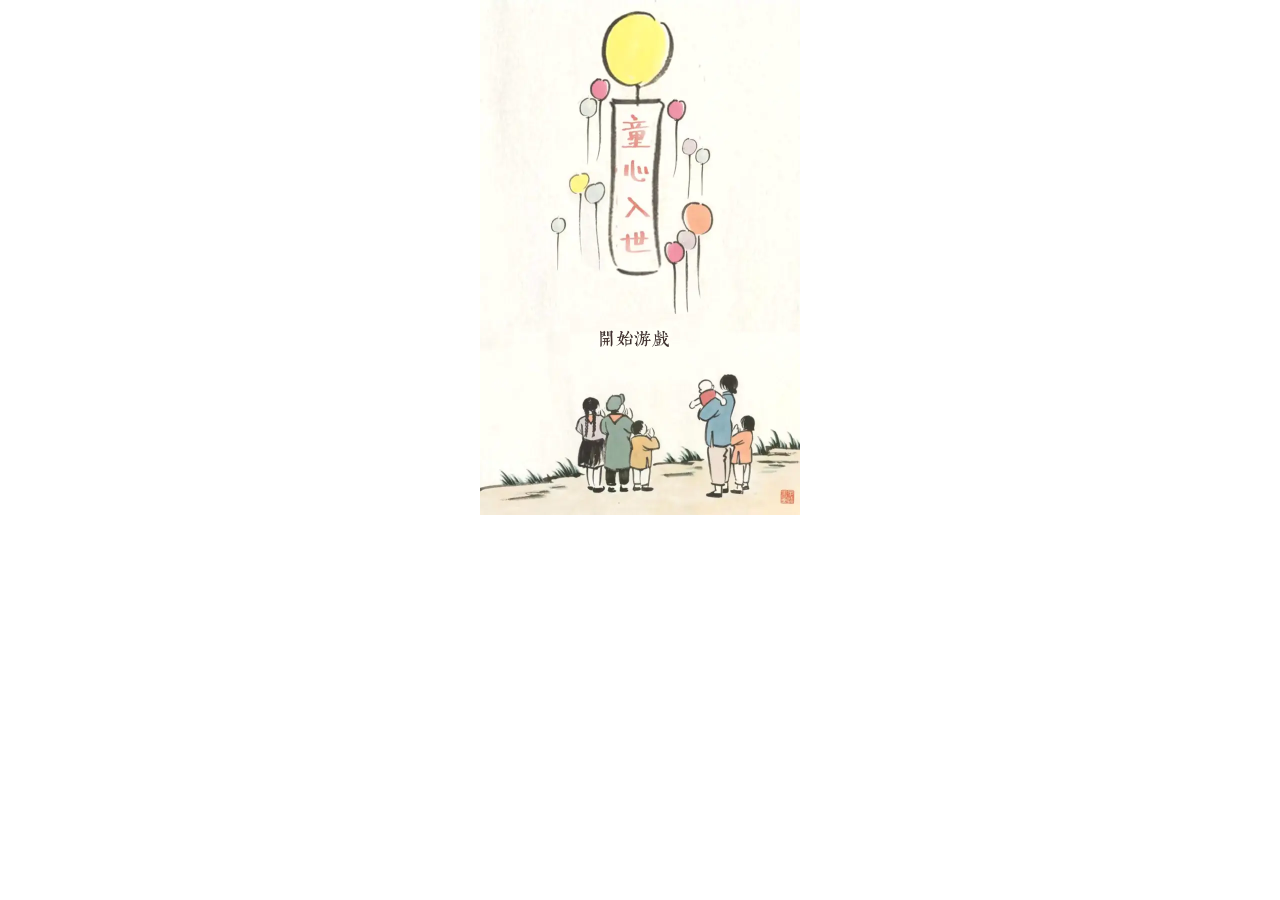
<file: start/index.html>
<!DOCTYPE html>
<html lang="en">
<head>
    <meta charset="UTF-8">
    <meta http-equiv="X-UA-Compatible" content="IE=edge">
    <meta name="viewport" content="width=device-width, initial-scale=1.0,user-scalable=no,
    initial-scale=1.0,maximum-scale=1.0,minmum-scale=1.0">

    <link rel="stylesheet" href="css/index.css"> 
    <title>Document</title>
</head>
<body>
    <div class="init">
        <div class="start"></div>
    </div>
    <div class="letter"></div>
    <div class="paper"></div>
    <div class="game">
        <div class="camera"><a href="forth.html"></a></div>
        <div class="album"><a href="album.html"></a></div>
    </div>
</body>
<script src="js/zepto.min.js"></script>
<script>
    $(".start").on("click",function(){
        $(".init").css("display","none");
        $(".letter").css("display","block");
    })
    $(".letter").on("click",function(){
        $(".letter").css("display","none");
        $(".paper").css("display","block");
    })
    $(".paper").on("click",function(){
        $(".paper").css("display","none");
        $(".game").css("display","block");
    })
</script>
</html>
</file>
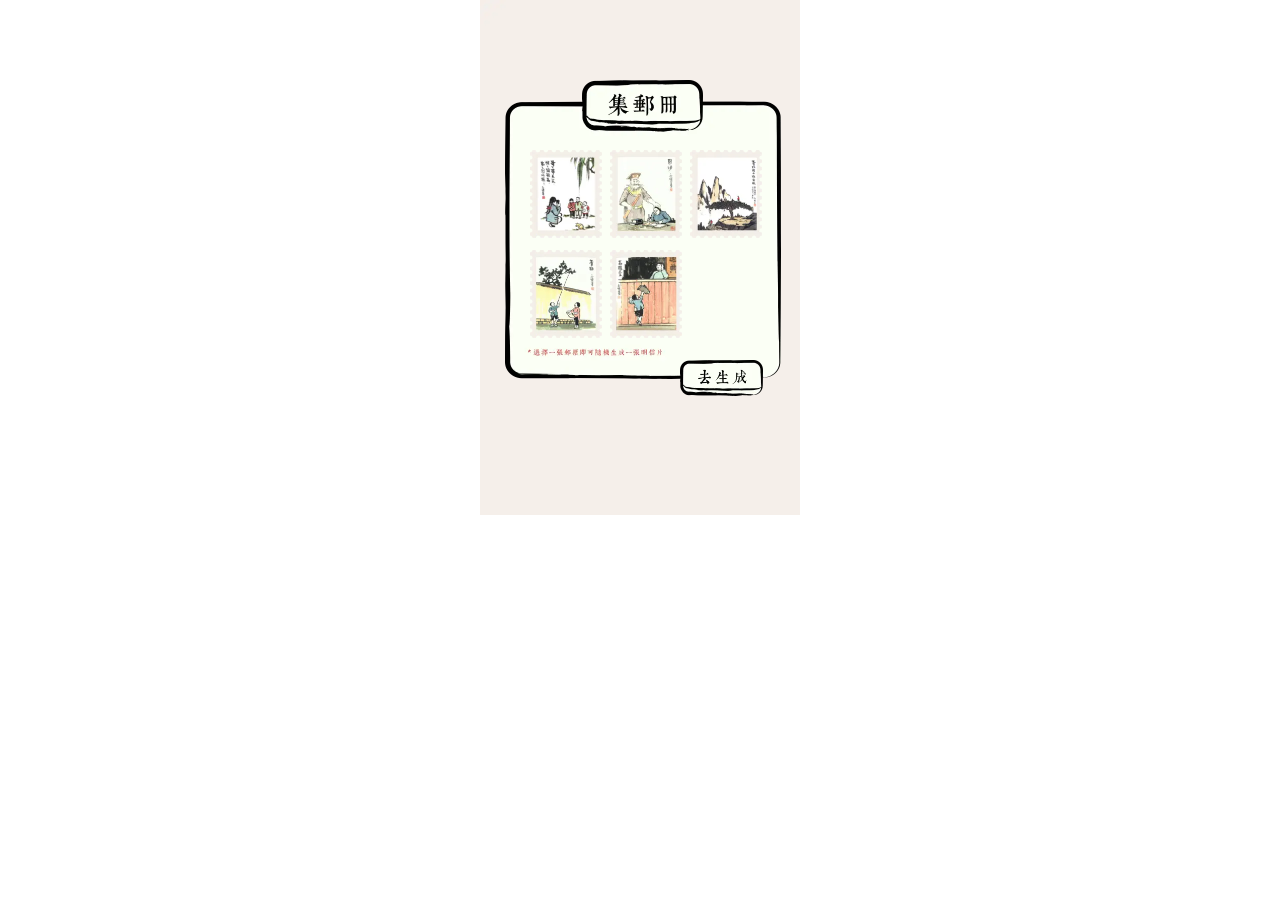
<file: start/album.html>
<!DOCTYPE html>
<html lang="en">
<head>
    <meta charset="UTF-8">
    <meta http-equiv="X-UA-Compatible" content="IE=edge">
    <meta name="viewport" content="width=device-width, initial-scale=1.0,user-scalable=no,
    initial-scale=1.0,maximum-scale=1.0,minimum-scale=1.0">
    <link rel="stylesheet" href="css/album.css">
    <title>Document</title>
</head>
<body>
    <div class="init">
        <div class="album"></div>
        <div class="next"><a class=x href="postcard1.html"></a></div>
        <div class="red"></div>
        <div class="pt1"></div>
        <div class="pt2"></div>
        <div class="pt3"></div>
        <div class="pt4"></div>
        <div class="pt5"></div> 
    </div>
</body>
<script src="js/zepto.min.js"></script>
<script>
    
    $(".pt1").on("click",function(){
        $(".red").css("left",45);
        $(".red").css("top",145);
        $(".red").css("display","block");
        $(".x").prop("href","postcard1.html");
    })
    $(".pt2").on("click",function(){
        $(".red").css("left",125);
        $(".red").css("top",145);
        $(".red").css("display","block");
        $(".x").prop("href","postcard2.html");
        
    })
    $(".pt3").on("click",function(){
        $(".red").css("left",205);
        $(".red").css("top",145);
        $(".red").css("display","block");
        $(".x").prop("href","postcard3.html");

    })
    $(".pt4").on("click",function(){
        $(".red").css("left",45);
        $(".red").css("top",245);
        $(".red").css("display","block");
        $(".x").prop("href","postcard4.html");

    })
    $(".pt5").on("click",function(){
        $(".red").css("left",125);
        $(".red").css("top",245);
        $(".red").css("display","block");
        $(".x").prop("href","postcard5.html");
    })
</script>
</html>
</file>
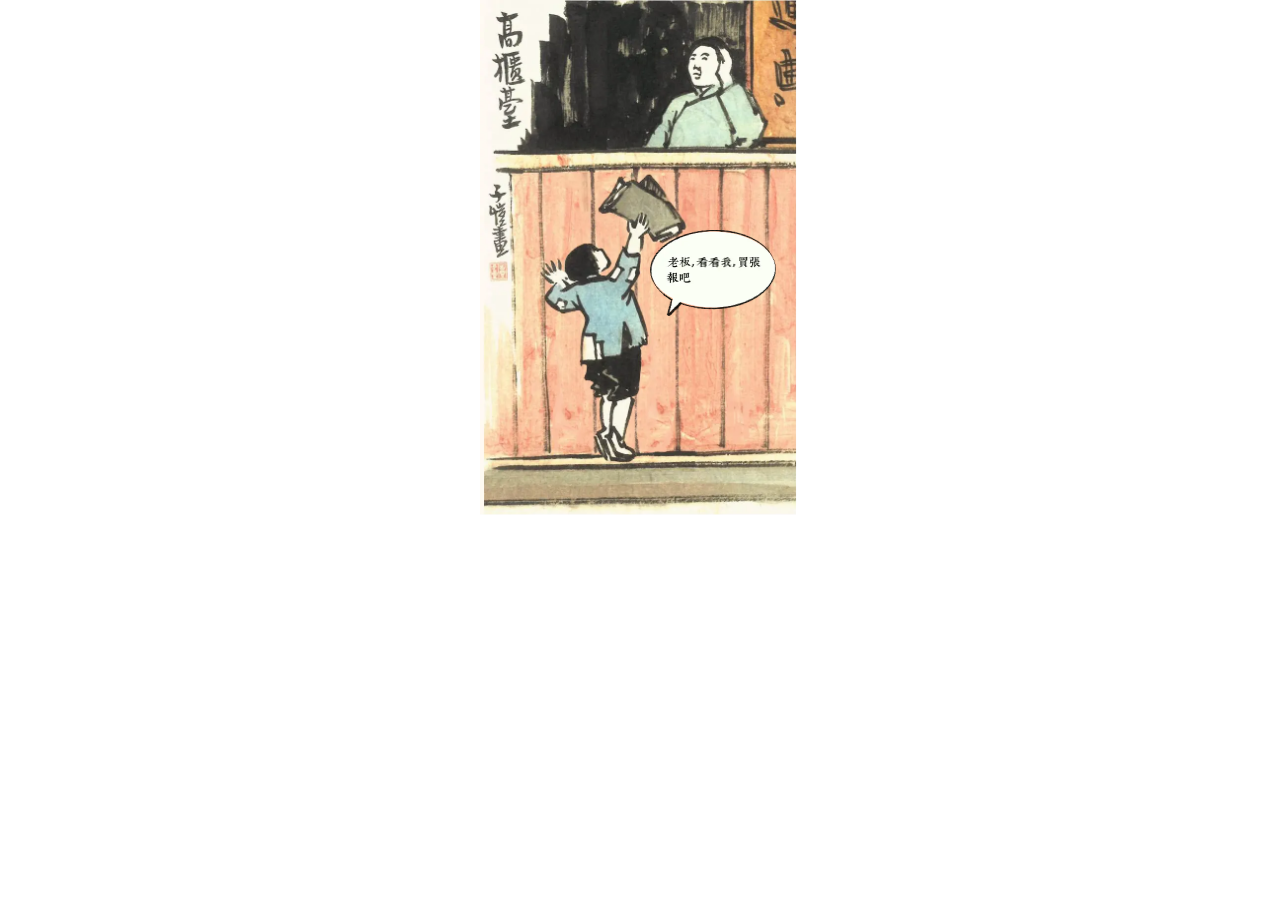
<file: start/fifth.html>
<!DOCTYPE html>
<html lang="en">

<head>
    <meta charset="UTF-8">
    <meta http-equiv="X-UA-Compatible" content="IE=edge">
    <meta name="viewport" content="width=device-width, initial-scale=1.0,user-scalable=no,
    initial-scale=1.0,maximum-scale=1.0,minimum-scale=1.0">
    <link rel="stylesheet" href="css/fifth.css">
    <title>Document</title>
</head>

<body>
    <div class="init">
        <div class="prompt"></div>
    </div>
    <div class="game">
        <img class="boy" src="img/fifth/bg53.webp" />
        <img class="progress" src="img/fifth/bg57.webp" />
        <img class="pro" src="img/fifth/bg56.webp" />
        <div class="game-over"></div>
        <div class="finish"></div>
        <div class="repeat"><a href="fifth.html"></a></div>
        <div class="next"><a href="album.html"></a></div>
    </div>
</body>

<script src="js/zepto.min.js"></script>
<script>
    var t;
    var num = 0;
    $(".prompt").on("click", function () {
        $(".init").css("display", "none");
        $(".game").css("display", "block");
        // $(".finish").css("display", "block");
        //$(".next").css("display", "block");
        //$(".game-over").css("display", "block");
        //$(".repeat").css("display", "block");
       t= setInterval(function () {

            $(".pro").css("height", num);
            num = num >= 251 ? 0 : num + 1;
            console.log(num);
            if (num >= 240) {
                $(".boy").on("click", function () {
                    $(".boy").css("bottom", 120);
                    clearInterval(t);
                    $(".finish").css("display", "block");
                    $(".next").css("display", "block");
                }
                )
            }else{
                $(".boy").on("click",function(){
                    $(".boy").css("bottom",70);
                    clearInterval(t);
                    $(".game-over").css("display","block");
                    $(".repeat").css("display","block");
                })
            }
        }, 10)
    })
</script>

</html>
</file>
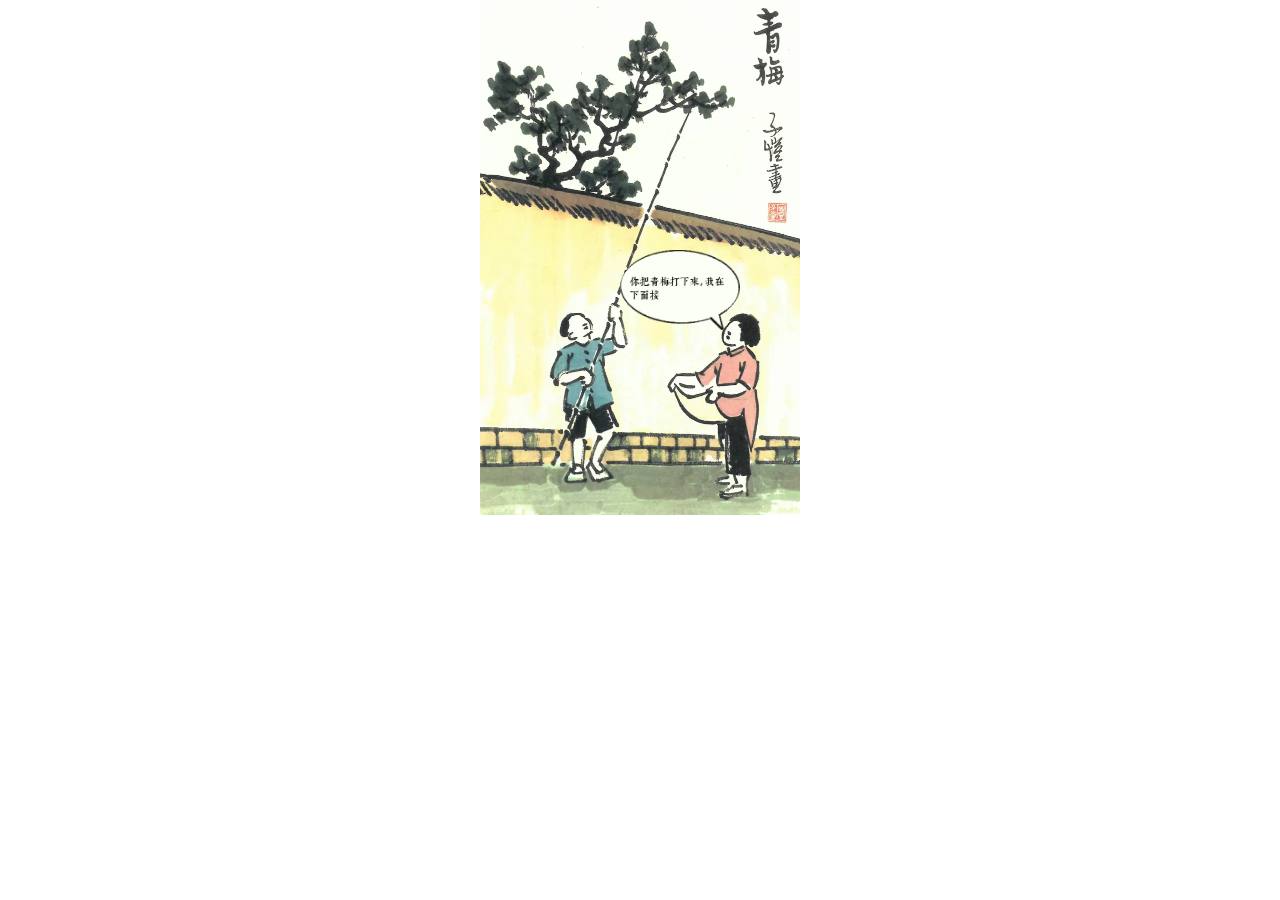
<file: start/forth.html>
<!DOCTYPE html>
<html lang="en">

<head>
    <meta charset="UTF-8">
    <meta http-equiv="X-UA-Compatible" content="IE=edge">
    <meta name="viewport" content="width=device-width, initial-scale=1.0,user-scalable=no,
    initial-scale=1.0,maximum-scale=1.0,minimum-scale=1.0">
    <link rel="stylesheet" href="css/forth.css">

    <title>Document</title>

</head>

<body>
    <div class="init">
        <div class="start"></div>
        <div class="prompt"></div>
    </div>
    <div class="game">
        <img class="girl" src="img/forth/bg46.webp" />
        <div class="game-over"></div>
        <div class="repeat"><a href="forth.html"></a></div>
        <div class="score"></div>
        <div class="num">10</div>
        <div class="finish"></div>
        <div class="next"><a href="fifth.html"></a></div>
    </div>
</body>


<script src="js/zepto.min.js"></script>
<script>
    var bodyW = $("body").width();
    var bodyH = $("body").height();
    var girlW = 140;
    var girlH= 280;
    var fruitW = 33;
    var fruitH = 47;
    var time = 0;
    var control=0;
    var enemys=[];
    var t;
    var x;
    var speed = 1;
    var score = 0;
    var num=10;
    var pic =document.querySelector(".girl");

    //点击男孩开始游戏
    $(".start").on("click", function () {
        $(".init").css("display", "none");
        $(".game").css("display", "block");
        clearInterval(x);


        $(".girl").on("touchstart", function (e) {
            var disX = e.targetTouches[0].pageX - $(this).offset().left;
            var disY = e.targetTouches[0].pageY - $(this).offset().top;
            $(".girl").on("touchmove", function (e) {
                var pLeft = e.targetTouches[0].pageX - disX;
                var pTop = e.targetTouches[0].pageY - disY;
                pLeft = pLeft <= 0 ? 0 : pLeft;
                pLeft = pLeft >= (315-girlW)?  (315-girlW) : pLeft;
                $(this).css({
                    left: pLeft

                })
            })
            $(".girl").on("touchend ", function () {
                $(".girl").off('touchstart', 'touchmove');
            })
            e.stopPropagation();
        })
        var girl = document.querySelector('.girl');
        girl.addEventListener('mousedown',function(e){
            var s = e.pageX -girl.offsetLeft;
            var d = e.pageY -girl.offserTop;
            document.addEventListener('mousemove',move)
            function move(e){
                girl.style.left=e.pageX-s+'px';
            }
            document.addEventListener('mouseup',function(){
                document.removeEventListener('mousemove',move);
            })
        })
        


        function Fruit(src,_w,_h,hp,speed,score) {
            this.src = src;
            this.w = _w;
            this.h = _h;
            this.hp = hp;
            this.speed = speed;
            this.score = score;
            this.$enemy=$("<img class='fruit' src='"+this.src+"'>");
            this.$enemy.css({
                position:"absolute",
                left:~~(Math.random()*(315-this.w)),
                top:-this.h  //图片高度负值
            });
            $(".game").append(this.$enemy);
            this.move=function(){
                this.$enemy.css({
                    top:this.$enemy.offset().top+this.speed,
                    width:33,
                    height:47

                })
            }
        }

        t=setInterval(function(){
            control++;
            if(control%50==0){
                enemys.push(new Fruit("img/forth/bg45.webp",fruitW,fruitH,1,5*speed,1));
            }
            for(var i=0;i<enemys.length;i++){
                enemys[i].move();
                
                if(enemys[i].$enemy.offset().top>515){
                    enemys[i].$enemy.remove();
                    clearInterval(t);
                    $(".game-over").css("display","block")
                    $(".repeat").css("display","block")
                    $(".fruit").css("display","none")
                    enemys.splice(i,1)
                }
            }

            for(var k=0;k<enemys.length;k++){
                var eLeft=enemys[k].$enemy.offset().left;
                var eTop=enemys[k].$enemy.offset().top;
                var eW=enemys[k].w;
                var eH=enemys[k].h;
                var pLeft = $(".girl").offset().left;
                var pTop = $(".girl").offset().top;
                if(eLeft>=(pLeft-eW)&&eLeft<=(pLeft+girlW)&&eTop>=(pTop-eH+100)&&eTop<=(pTop+girlH)){
                    console.log("接住")
                    num--;
                    console.log(num);
                    $(".num").text(num);
                    

                    //clearInterval(t);
                    //$(".game-over").css("display","block")
                    //$(".repeat").css("display","block")
                    enemys[k].hp--;
                    if(enemys[k].hp==0){
                        score+=enemys[k].score;
                        enemys[k].$enemy.remove();
                    }

                }
            }

            if(score>4) speed=2;
            if(score>7) speed=3;
            if(score>=10) {
                clearInterval(t);
                $(".finish").css("display","block")
                $(".next").css("display","block")
            }

            control = control>=500?0:control;
        },30);

    })

    x=setInterval(function () {


        if (time > 30) {
            $(".start").css("opacity", 1);
        } else {
            $(".start").css("opacity", 0);
        }
        time = time >= 60 ? 0 : time + 1;

    }, 30);


</script>

</html>
</file>
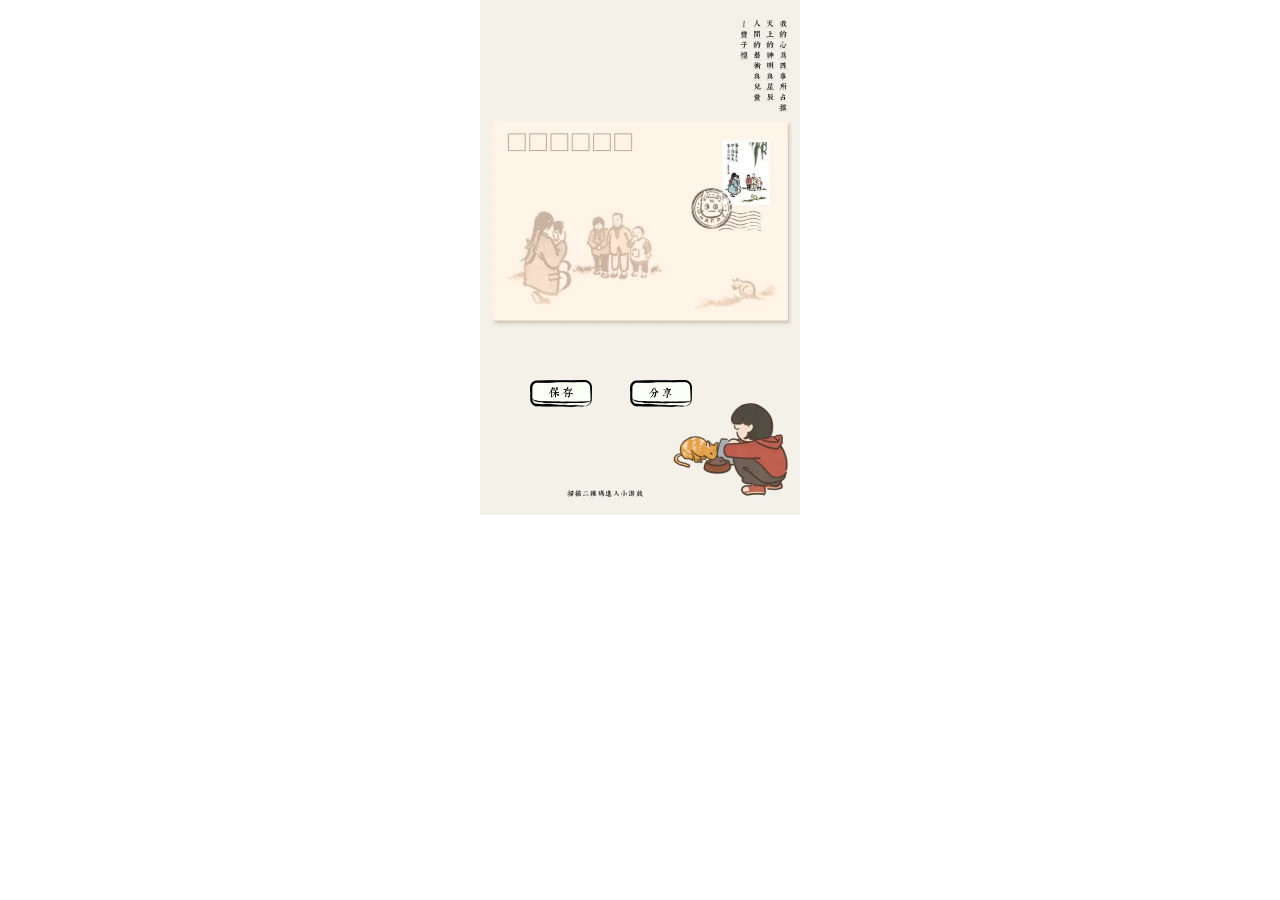
<file: start/postcard1.html>
<!DOCTYPE html>
<html lang="en">
<head>
    <meta charset="UTF-8">
    <meta http-equiv="X-UA-Compatible" content="IE=edge">
    <meta name="viewport" content="width=device-width, initial-scale=1.0,user-scalable=no,
    initial-scale=1.0,maximum-scale=1.0,minimum-scale=1.0">
    <link rel="stylesheet" href="css/postcard.css">
    <title>Document</title>
</head>
<body>
    <div class="init1">
        <div class="save"></div>
        <div class="share"></div>
    </div>
</body>
</html>
</file>
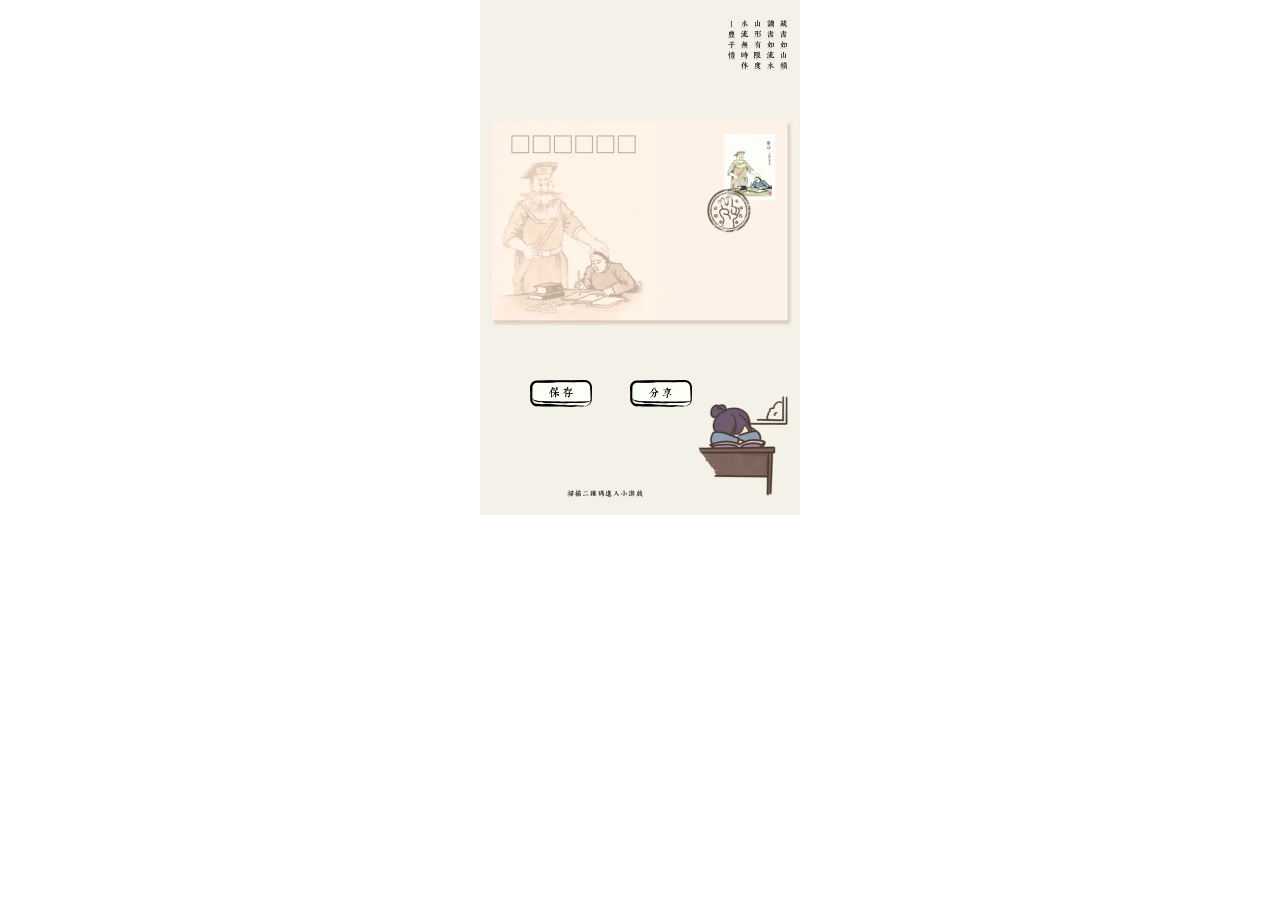
<file: start/postcard2.html>
<!DOCTYPE html>
<html lang="en">
<head>
    <meta charset="UTF-8">
    <meta http-equiv="X-UA-Compatible" content="IE=edge">
    <meta name="viewport" content="width=device-width, initial-scale=1.0,user-scalable=no,
    initial-scale=1.0,maximum-scale=1.0,minimum-scale=1.0">
    <link rel="stylesheet" href="css/postcard.css">
    <title>Document</title>
</head>
<body>
    <div class="init2">
        <div class="save"></div>
        <div class="share"></div>
    </div>
</body>
</html>
</file>
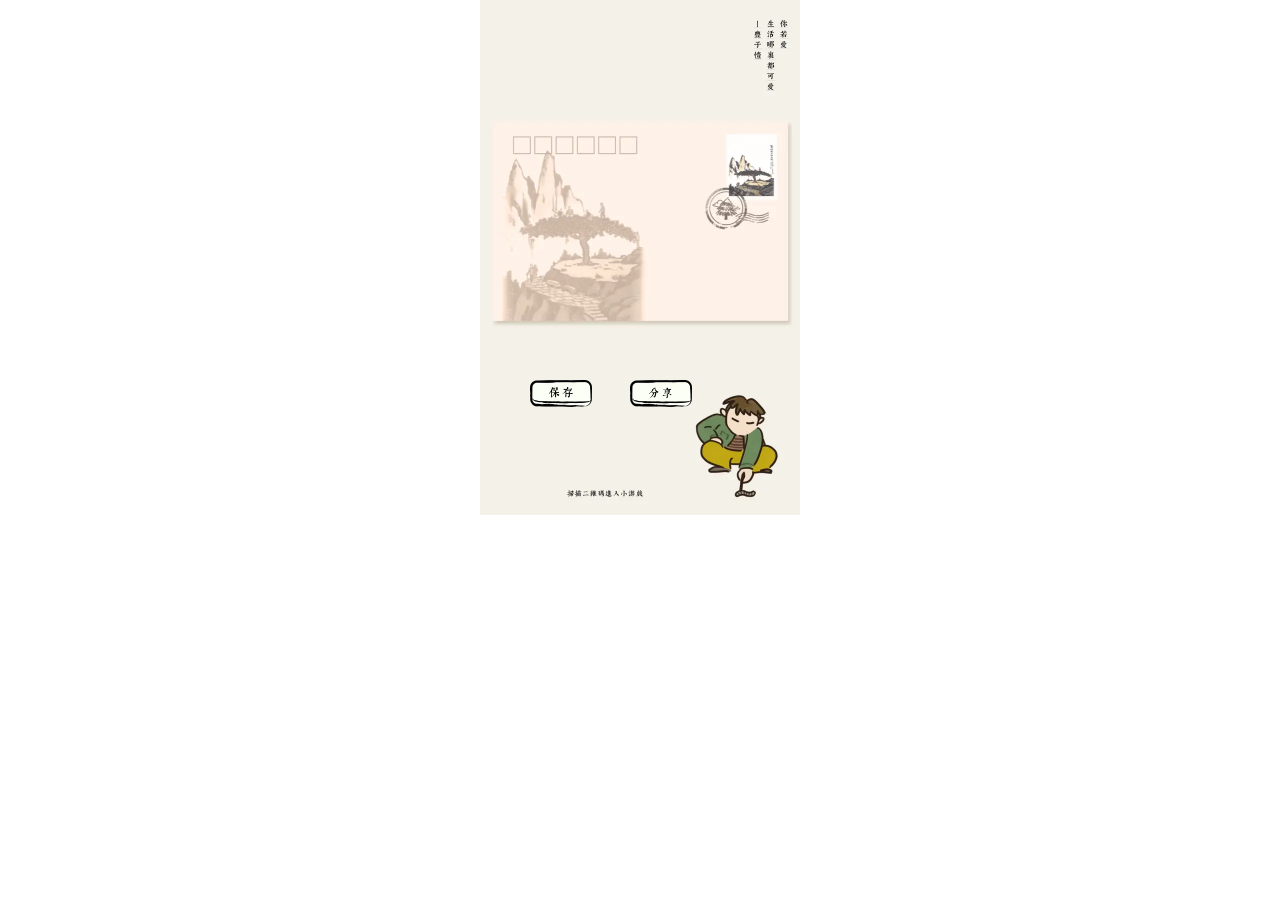
<file: start/postcard3.html>
<!DOCTYPE html>
<html lang="en">
<head>
    <meta charset="UTF-8">
    <meta http-equiv="X-UA-Compatible" content="IE=edge">
    <meta name="viewport" content="width=device-width, initial-scale=1.0,user-scalable=no,
    initial-scale=1.0,maximum-scale=1.0,minimum-scale=1.0">
    <link rel="stylesheet" href="css/postcard.css">
    <title>Document</title>
</head>
<body>
    <div class="init3">
        <div class="save"></div>
        <div class="share"></div>
    </div>
</body>
</html>
</file>
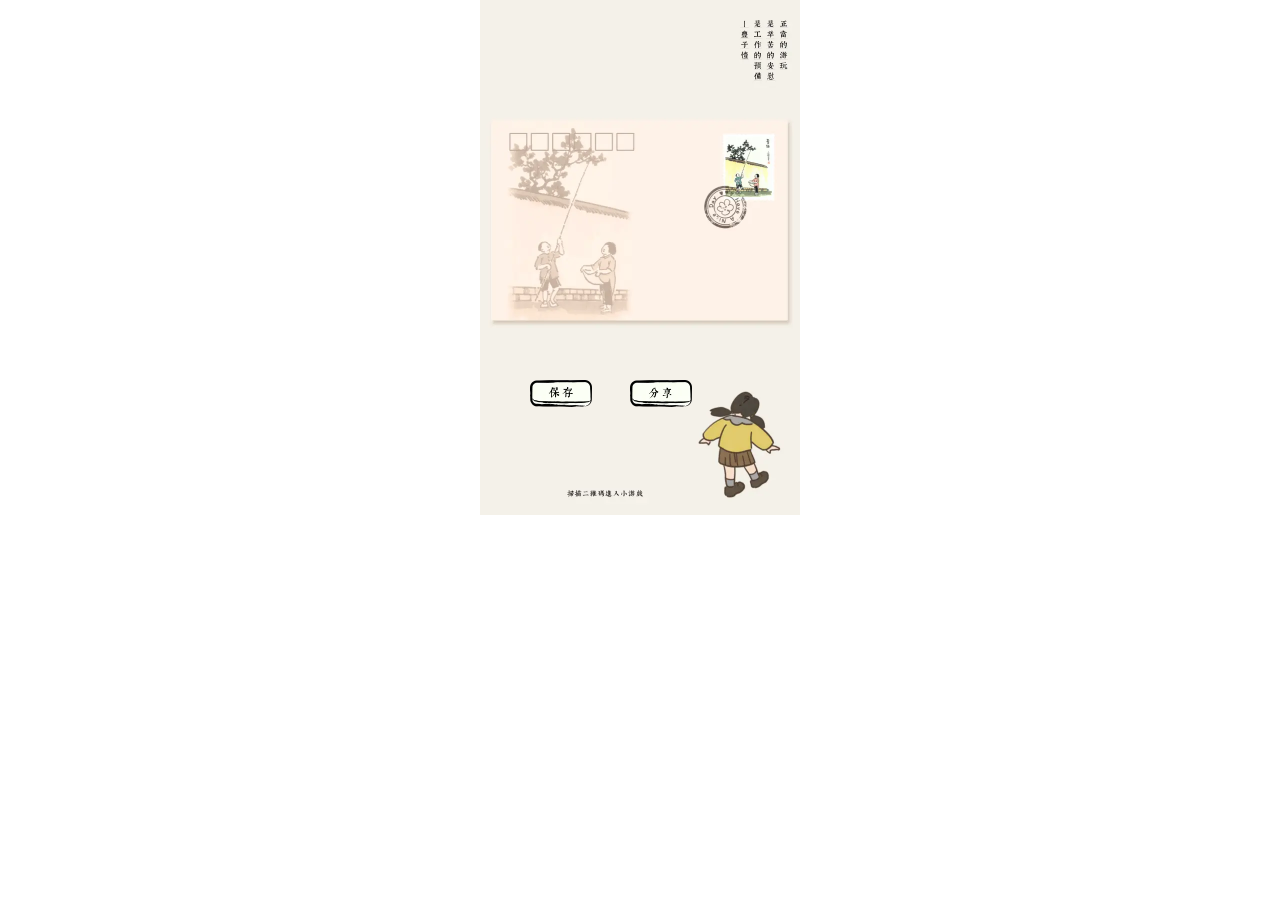
<file: start/postcard4.html>
<!DOCTYPE html>
<html lang="en">
<head>
    <meta charset="UTF-8">
    <meta http-equiv="X-UA-Compatible" content="IE=edge">
    <meta name="viewport" content="width=device-width, initial-scale=1.0,user-scalable=no,
    initial-scale=1.0,maximum-scale=1.0,minimum-scale=1.0">
    <link rel="stylesheet" href="css/postcard.css">
    <title>Document</title>
</head>
<body>
    <div class="init4">
        <div class="save"></div>
        <div class="share"></div>
    </div>
</body>
</html>
</file>
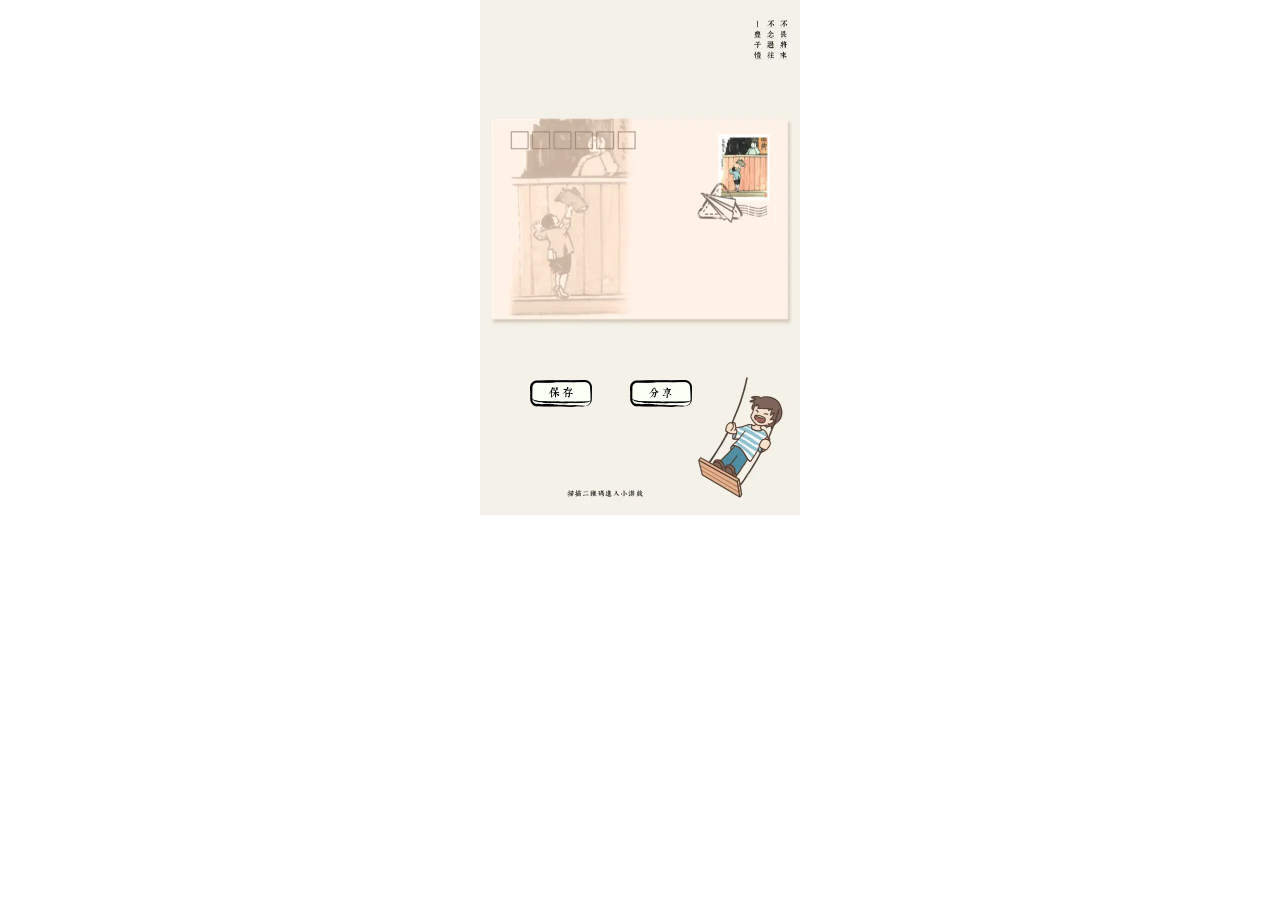
<file: start/postcard5.html>
<!DOCTYPE html>
<html lang="en">
<head>
    <meta charset="UTF-8">
    <meta http-equiv="X-UA-Compatible" content="IE=edge">
    <meta name="viewport" content="width=device-width, initial-scale=1.0,user-scalable=no,
    initial-scale=1.0,maximum-scale=1.0,minimum-scale=1.0">
    <link rel="stylesheet" href="css/postcard.css">
    <title>Document</title>
</head>
<body>
    <div class="init5">
        <div class="save"></div>
        <div class="share"></div>
    </div>
</body>
</html>
</file>
<file: start/css/index.css>
html,
body {
    height: 100%;
}

body {
    margin: 0;
    padding: 0;
}
a{ 
    text-decoration:none !important;
    -webkit-tap-highlight-color: transparent;
    -webkit-touch-callout: none;
    display:block;
    width:87px;
    height:42px;
    
    
}
img{
    -webkit-touch-callout: none;
}
.init,
.game {
    margin: 0 auto;
    position: relative;
}

.init {
    width:320px;
    height:515px;
    background-image: url(../img/first/bg7.webp);
    background-size: 320px 515px;
}

.start{
    position:absolute;
    width:69px;
    height:17px;
    background-image: url(../img/first/bg1.webp);
    background-size: 69px 17px;
    left:120px;
    top:330px;
}

.letter{
    margin: 0 auto;
    width:320px;
    height:515px;
    display: none;
    background-image: url(../img/first/bg3.webp);
    background-size: 320px 515px;
    overflow: hidden;
}

.paper{
    margin: 0 auto;
    width:320px;
    height:515px;
    display: none;
    background-image: url(../img/first/bg4.webp);
    background-size: 320px 515px;
    overflow: hidden;
}

.game{
    width:320px;
    height:515px;
    display: none;
    background-image: url(../img/first/bg5.webp);
    background-size: 100% 100%;
    overflow: hidden;
}
.camera{
    width:71px;
    height:49px;
    position:absolute;
    background-image: url(../img/first/bg2.webp);
    background-size:71px 49px;
    top:80px;
    left:130px;
}
.album{
    width:45px;
    height:105px;
    position:absolute;
    background-image: url(../img/first/bg6.webp);
    background-size: 45px 105px;
    top:400px;
    left:20px;
}
</file>
<file: start/css/album.css>
html,
body {
    height: 100%;
}

body {
    margin: 0;
    padding: 0;
}
a{ 
    text-decoration:none !important;
    -webkit-tap-highlight-color: transparent;
    -webkit-touch-callout: none;
    display:block;
    width:87px;
    height:42px;
    
    
}
img{
    -webkit-touch-callout: none;
}

.init {
    margin: 0 auto;
    height: 100%;
    position: relative;
    width:320px;
    height:515px;
    background-image: url(../img/album/bg61.webp) ;
    background-size: 320px 515px;
}
.album{
    position:absolute;
    width:276px;
    height:299px;
    left:25px;
    top:80px;
    background-image: url(../img/album/bg62.webp);
    background-size: 276px 299px;
}

.next{
    position:absolute;
    width:83px;
    height:36px;
    left:200px;
    top:360px;
    background-image: url(../img/album/bg63.webp);
    background-size: 83px 36px;
}

.pt1{
    position:absolute;
    width:72px;
    height:88px;
    left:50px;
    top:150px;
    background-image: url(../img/album/bg65.webp);
    background-size: 72px 88px;
}
.pt2{
    position:absolute;
    width:72px;
    height:88px;
    left:130px;
    top:150px;
    background-image: url(../img/album/bg66.webp);
    background-size: 72px 88px;
}

.pt3{
    position:absolute;
    width:72px;
    height:88px;
    left:210px;
    top:150px;
    background-image: url(../img/album/bg67.webp);
    background-size: 72px 88px;
}

.pt4{
    position:absolute;
    width:72px;
    height:88px;
    left:50px;
    top:250px;
    background-image: url(../img/album/bg68.webp);
    background-size:72px 88px;
}
.pt5{
    position:absolute;
    width:72px;
    height:88px;
    left:130px;
    top:250px;
    background-image: url(../img/album/bg69.webp);
    background-size: 72px 88px;
}
.red{
    display:none;
    position:absolute;
    width:87px;
    height:104px;
    left:40px;
    top:145px;
    background-image: url(../img/album/bg64.webp);
    background-size: 87px 104px;
}
</file>
<file: start/css/fifth.css>
html,
body {
    height: 100%;
}

body {
    margin: 0;
    padding: 0;
}
a{ 
    text-decoration:none !important;
    -webkit-tap-highlight-color: transparent;
    -webkit-touch-callout: none;
    display:block;
    width:87px;
    height:42px;
    
    
}
img{
    -webkit-touch-callout: none;
}
.init,
.game {
    margin: 0 auto;
    position: relative;
}
.init {
    width:320px;
    height:515px;
    background-image: url(../img/fifth/bg51.webp);
    background-size: 320px 515px;
}
.prompt{
    position:absolute;
    width:126px;
    height:86px;
    left:170px;
    top:230px;
    background-image:url(../img/fifth/bg54.webp);
    background-size:126px 86px;

    
}
.game {
    width:320px;
    height:515px;
    display: none;
    background-image: url(../img/fifth/bg52.webp);
    background-size: 320px 515px;
    overflow: hidden;
}

.boy{
    width:178px;
    height:317px;
    position:absolute;
    bottom:40px;
    left:50px;
}
.progress{
    width:73px;
    height:285px;
    position:absolute;
    left:230px;
    bottom:60px;
}

.pro{
    width:15px;
    height:90px;
    position:absolute;
    left:260px;
    bottom:78px
}


.game-over{
    display:none;
    position:absolute;
    width:288px;
    height:253px;
    left:10px;
    top:100px;
    background-image:url(../img/fifth/bg58.webp);
    background-size:288px 253px;

}

.repeat{
    display:none;
    position:absolute;
    width:87px;
    height:42px;
    left:200px;
    top:300px;
    background-image:url(../img/fifth/bg59.webp);
    background-size:87px 42px;

}

.finish{
    display:none;
    position:absolute;
    width:288px;
    height:253px;
    left:10px;
    top:100px;
    background-image: url(../img/fifth/bg510.webp);
    background-size:288px 253px;
}

.next{
    display:none;
    position:absolute;
    width:87px;
    height:42px;
    left:200px;
    top:300px;
    background-image:url(../img/fifth/bg511.webp);
    background-size:87px 42px;
}
</file>
<file: start/css/forth.css>
html,
body {
    height: 100%;
}

body {
    margin: 0;
    padding: 0;
}
a{ 
    text-decoration:none !important;
    -webkit-tap-highlight-color: transparent;
    -webkit-touch-callout: none;
    display:block;
    width:87px;
    height:42px;
    
    
}
img{
    -webkit-touch-callout: none;
}
.init,
.game {
    margin: 0 auto;
    position: relative;
}

.init {
    width:320px;
    height:515px;
    background-image: url(../img/forth/bg41.webp) ;
    background-size: 320px 515px;
}

.start {

    position: absolute;
    width: 170px;
    height: 404px;
    left: 50px;
    top: 90px;
    background-image: url(../img/forth/bg43.webp) ;
    background-size: 170px 404px;
    opacity: 0;
}

.prompt{
    position:absolute;
    width:120px;
    height:80px;
    left:140px;
    top:250px;
    background-image:url(../img/forth/bg42.webp) ;
    background-size:120px 80px;

    
}

.game {
    width:320px;
    height:515px;
    display: none;
    background-image: url(../img/forth/bg44.webp) ;
    background-size: 320px 515px;
    overflow: hidden;
}
.girl{
    width:120px;
    height:240px;
    position:absolute;
    bottom:10px;
    left:50%;
}
.fruit{
    width:33px;
    height:47px;
    position:absolute;
}
.game-over{
    display:none;
    position:absolute;
    width:288px;
    height:253px;
    left:10px;
    top:100px;
    background-image:url(../img/forth/bg48.webp) ;
    background-size:288px 253px;

}
.repeat{
    display:none;
    position:absolute;
    width:87px;
    height:42px;
    left:200px;
    top:300px;
    background-image:url(../img/forth/bg49.webp) ;
    background-size:87px 42px;

}
.score{
    position:absolute;
    width:59px;
    height:14px;
    right:10px;
    background-image:url(../img/forth/bg47.webp) ;
    background-size:59px 14px;
}
.num{
    position: absolute;
    width:14px;
    height:15px;
    right:25px;
    top:-3px;
    background-color: #fcf9ec;
}
.finish{
    display:none;
    position:absolute;
    width:288px;
    height:253px;
    left:10px;
    top:100px;
    background-image: url(../img/forth/bg410.webp) ;
    background-size:288px 253px;
}

.next{
    display:none;
    position:absolute;
    width:87px;
    height:42px;
    left:200px;
    top:300px;
    background-image:url(../img/forth/bg411.webp) ;
    background-size:87px 42px;
}
</file>
<file: start/css/postcard.css>
html,
body {
    height: 100%;
}

body {
    margin: 0;
    padding: 0;
}
a{ 
    text-decoration:none !important;
    -webkit-tap-highlight-color: transparent;
    -webkit-touch-callout: none;
    display:block;
    width:87px;
    height:42px;
    
    
}
img{
    -webkit-touch-callout: none;
}
.init1 {
    margin: 0 auto;
    position: relative;
    width:320px;
    height:515px;
    background-image: url(../img/postcard/bg71.webp) ;
    background-size: 320px 515px;
}
.init2{
    margin: 0 auto;
    position: relative;
    width:320px;
    height:515px;
    background-image: url(../img/postcard/bg72.webp) ;
    background-size: 320px 515px;
}

.init3{
    margin: 0 auto;
    position: relative;
    width:320px;
    height:515px;
    background-image: url(../img/postcard/bg73.webp) ;
    background-size: 320px 515px;
}

.init4{
    margin: 0 auto;
    position: relative;
    width:320px;
    height:515px;
    background-image: url(../img/postcard/bg74.webp) ;
    background-size: 320px 515px;
}

.init5{
    margin: 0 auto;
    position: relative;
    width:320px;
    height:515px;
    background-image: url(../img/postcard/bg75.webp) ;
    background-size: 320px 515px;
}
.save{
    position:absolute;
    width:62px;
    height:27px;
    left:50px;
    top:380px;
    background-image: url(../img/postcard/bg76.webp);
    background-size: 62px 27px;
}
.share{
    position:absolute;
    width:62px;
    height:27px;
    left:150px;
    top:380px;
    background-image: url(../img/postcard/bg77.webp);
    background-size: 62px 27px;
}
</file>
